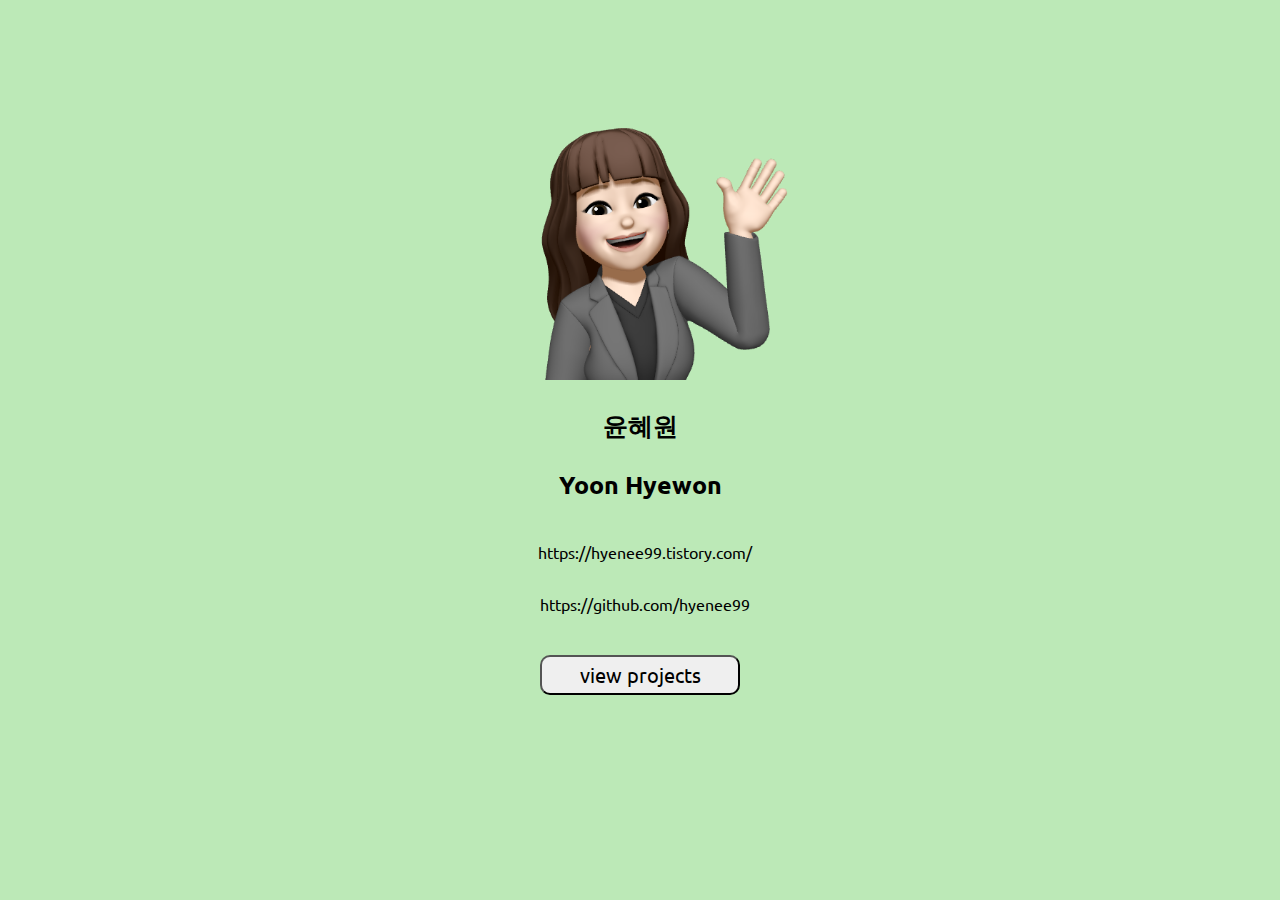
<file: index.html>
<!DOCTYPE html>
<html lang="en">

<head>
  <meta charset="UTF-8">
  <meta name="viewport" content="width=device-width, initial-scale=1.0">
  <title>Portfolio</title>
  <link rel="stylesheet" href="main.css" />
  <link rel="preconnect" href="https://fonts.googleapis.com">
  <link rel="preconnect" href="https://fonts.gstatic.com" crossorigin>
  <link
    href="https://fonts.googleapis.com/css2?family=Ubuntu:ital,wght@0,300;0,400;0,500;0,700;1,300;1,400;1,500;1,700&display=swap"
    rel="stylesheet">
  <link rel="stylesheet" href="https://cdnjs.cloudflare.com/ajax/libs/font-awesome/6.4.2/css/all.min.css"
    integrity="sha512-z3gLpd7yknf1YoNbCzqRKc4qyor8gaKU1qmn+CShxbuBusANI9QpRohGBreCFkKxLhei6S9CQXFEbbKuqLg0DA=="
    crossorigin="anonymous" referrerpolicy="no-referrer" />
</head>

<body>
  <div class="profile_img">
    <img src="./img/profile1.png" width="300px" height="300px" />
  </div>
  <div class="description">
    <p style="font-size: 25px; font-weight: bold;"> 윤혜원 </p>
    <p style="font-size: 25px; font-weight: bold;"> Yoon Hyewon </p>
    <div class="links">
      <div class="blog_link">
        <i class="fa-solid fa-blog"></i>
        <p> https://hyenee99.tistory.com/ </p>
      </div>
      <div class="git_link">
        <i class="fa-brands fa-github"></i>
        <p> https://github.com/hyenee99 </p>
      </div>
    </div>
    <a href="./project1.html">
      <button> view projects </button>
    </a>
  </div>
</body>

</html>
</file>
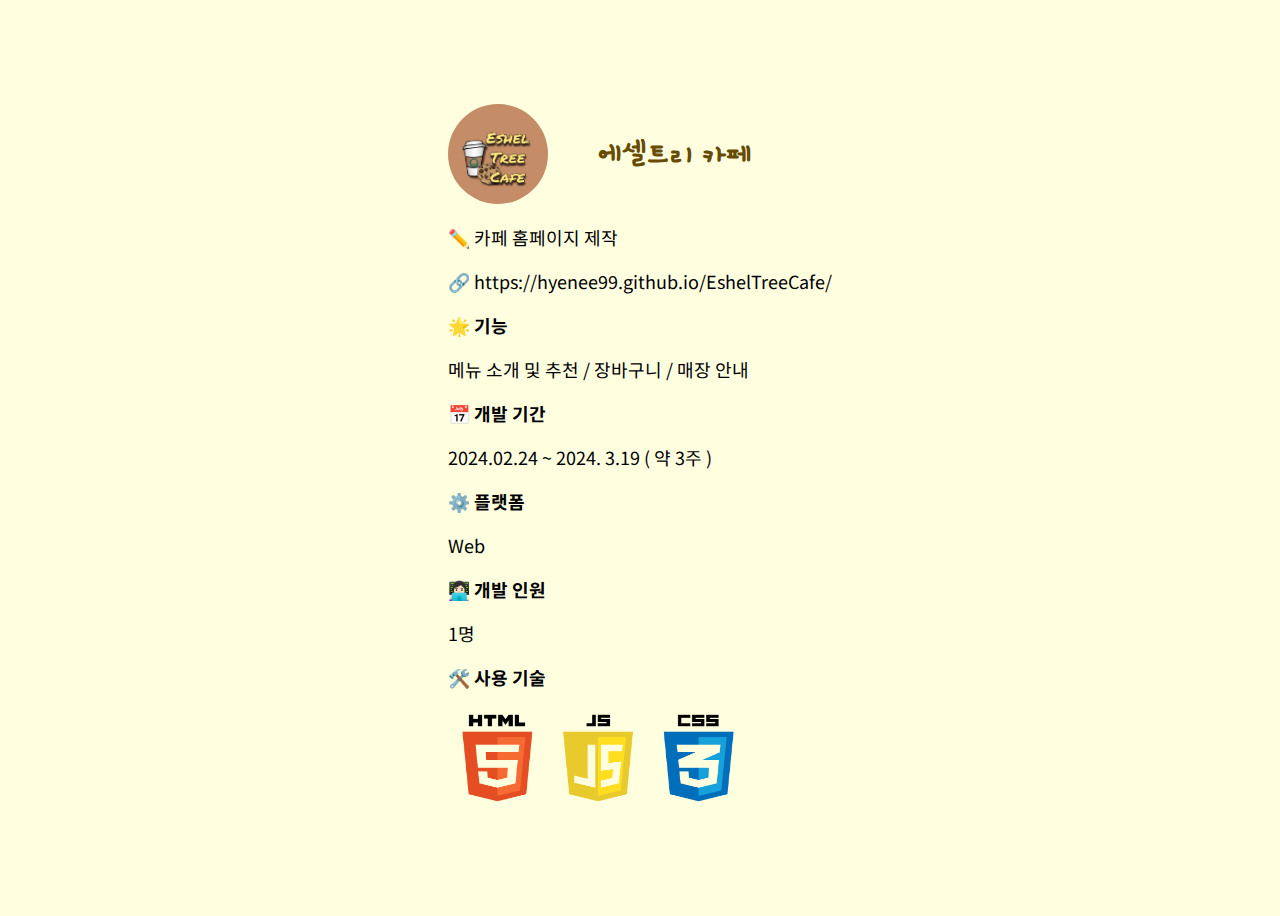
<file: project1.html>
<!DOCTYPE html>
<html lang="en">

<head>
  <meta charset="UTF-8">
  <meta name="viewport" content="width=device-width, initial-scale=1.0">
  <title>프로젝트 소개</title>
  <link rel="stylesheet" href="project1.css" />
  <link rel="preconnect" href="https://fonts.googleapis.com">
  <link rel="preconnect" href="https://fonts.gstatic.com" crossorigin>
  <link href="https://fonts.googleapis.com/css2?family=Gothic+A1&family=Noto+Sans+KR:wght@100..900&family=Orbit&display=swap" rel="stylesheet">
  <link href="https://fonts.googleapis.com/css2?family=Gamja+Flower&family=Gothic+A1&family=Noto+Sans+KR:wght@100..900&family=Orbit&display=swap" rel="stylesheet">
</head>

<body>
  <div class="description">
    <div class="name">
      <img src="./img/project1.jpg" width="100px" height="100px" style="border-radius: 50%;" />
      <p style="font-weight: bold;">에셀트리 카페</p>
    </div>
    <p>✏️ 카페 홈페이지 제작</p>
    <p>🔗 https://hyenee99.github.io/EshelTreeCafe/</p>
    <p style="font-weight: bold;">🌟 기능 </p>
    <p> 메뉴 소개 및 추천 / 장바구니 / 매장 안내 </p>
    <p style="font-weight: bold;">📅 개발 기간</p>
    <p> 2024.02.24 ~ 2024. 3.19 ( 약 3주 ) </p>
    <p style="font-weight: bold;">⚙️ 플랫폼</p>
    <p>Web</p>
    <p style="font-weight: bold;">👩🏻‍💻 개발 인원</p>
    <p> 1명 </p>
    <p style="font-weight: bold;">🛠️ 사용 기술 </p>
    <img src="./img/logo.png" width="300px" height="100px" />
  </div>
</body>

</html>
</file>
<file: main.css>
body {
  background-color:#BCE9B7;
}

.profile_img {
  text-align: center;
  margin-top: 80px;
}

img {
  display: inline-block; 
  max-width: 100%;
  height: auto;
}

.description {
  text-align: center;
  font-family: "Ubuntu", sans-serif;
  font-weight: 400;
  font-style: normal;
}

.blog_link{
  width: fit-content;
  margin-left: auto;
  margin-right: auto;
  display: flex;
}

i {
  font-size: 25px;
  margin-right: 10px;
}

.git_link {
  display: flex;
  width: fit-content;
  margin-left: auto;
  margin-right: auto;
}

button {
 border-radius: 10px;
 margin-top: 25px;
 width:200px;
 height:40px;
 font-size: 20px;
 font-family: "Ubuntu", sans-serif;
}

button:hover {
  transform: scale(1.15);
  cursor: pointer;
  font-weight: bold;
  background-color: lightgray;
}
</file>
<file: project1.css>
body {
  font-family: "Noto Sans KR", sans-serif;
  font-style: normal;
  height: 100vh;
  display: flex;
  align-items: center;
  background-color:lightyellow;
}
.description {
  font-size: 18px;
  height: fit-content;
  margin-left: auto;
  margin-right: auto;
}

.name {
  display: flex;
  margin-bottom: 20px;
}

.name p {
  color: #664B00;
  font-family: "Gamja Flower", sans-serif;
  font-weight: 400;
  font-style: normal;
  font-size: 30px;
  height: fit-content;
  margin-top: auto;
  margin-bottom: auto;
  margin-left: 50px;
}
</file>
